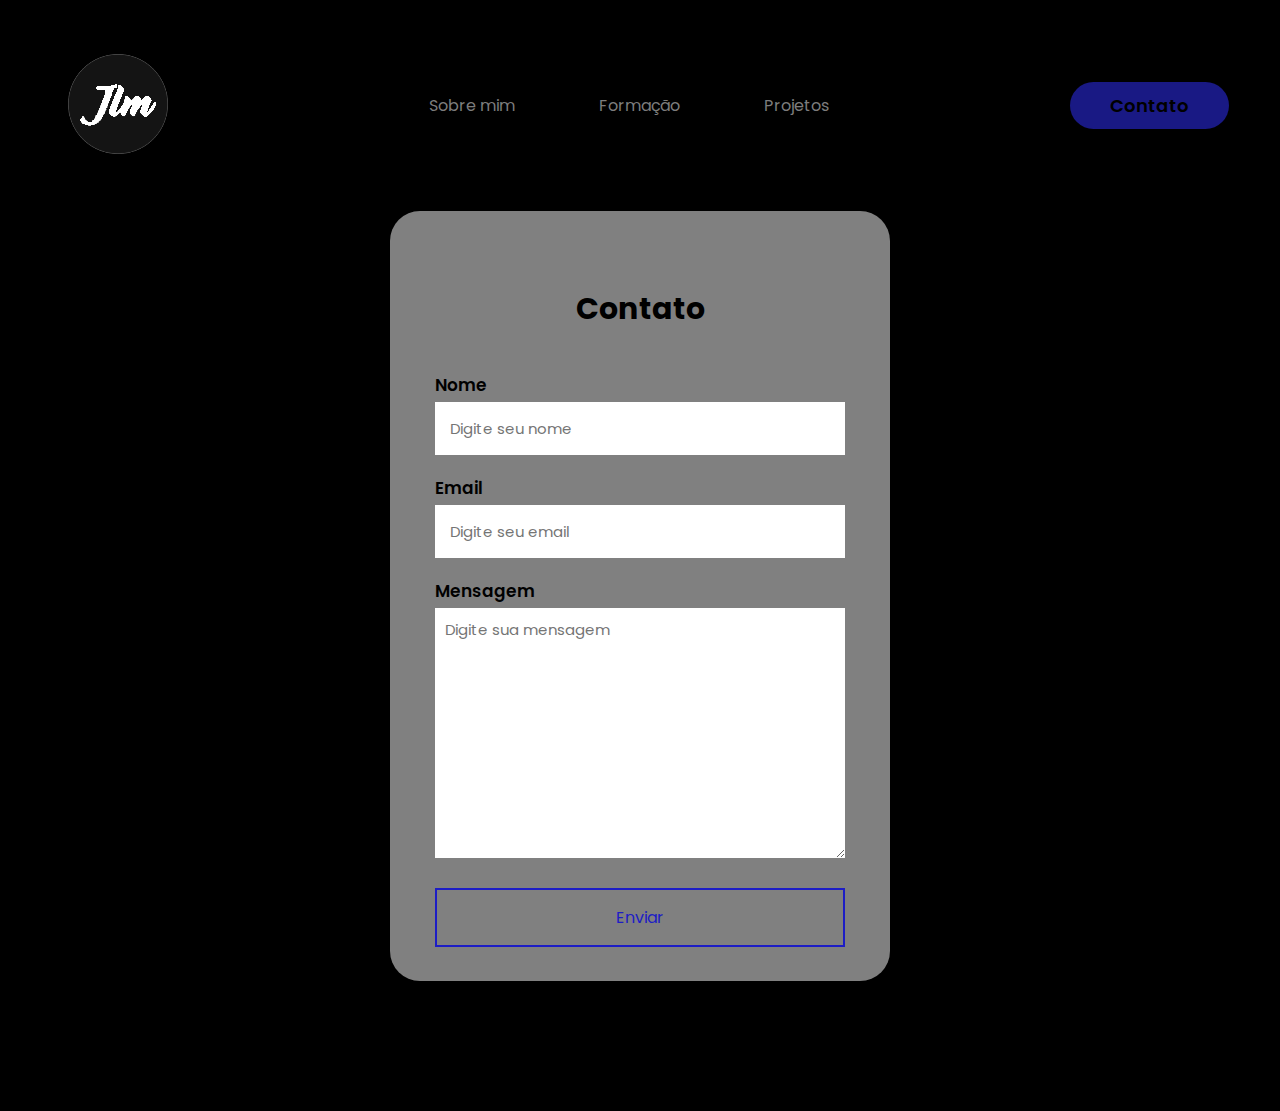
<file: Portifolio/Paginas/contato.html>
<!DOCTYPE html>
<html lang="en">
<head>
    <meta charset="UTF-8">
    <meta name="viewport" content="width=device-width, initial-scale=1.0">
    <link rel="preconnect" href="https://fonts.googleapis.com">
    <link rel="preconnect" href="https://fonts.gstatic.com" crossorigin>
    <link href="https://fonts.googleapis.com/css2?family=Poppins:ital,wght@0,100;0,200;0,300;0,400;0,500;0,600;0,700;0,800;0,900;1,100;1,200;1,300;1,400;1,500;1,600;1,700;1,800;1,900&display=swap" rel="stylesheet">
    <title>Contato</title>
    <link rel="stylesheet" href="../Css/contato.css">
</head>
<body>

    <header>
        <div class="interface">
            <div class="logo">
                <a href="#">
                    <img src="../img/logo5.png" alt="" srcset="">
                </a>
            </div><!--Fim da div logo-->
            <nav class="menu-desktop">
                <ul>
                    <li><a href="../Paginas/sobremim.html" target="_blank" rel="noopener noreferrer">Sobre mim</a></li>
                    <li><a href="../Paginas/formacao.html" target="_blank" rel="noopener noreferrer">Formação</a></li>
                    <li><a href="../Paginas/projetos.html" target="_blank" rel="noopener noreferrer">Projetos</a></li>
                </ul>
            </nav>
            <div class="contato">
                <a href="contato.html" target="_blank" rel="noopener noreferrer"><button>Contato</button></a>
                    
                
            </div>

        </div> <!--a interface acaba aqui-->

    </header>
    <section>
        
        <div class="container">
            <div class="box">
                <h2>
                    Contato
                </h2>
            
                <form  action="https://api.staticforms.xyz/submit" method="post">
                    <label >Nome</label>
                    <input type="text" name="name" placeholder="Digite seu nome" autocomplete="off" required>
                    <label >Email</label>
                    <input type="email" name="email" placeholder="Digite seu email" autocomplete="off" required>
                    <label >Mensagem</label>
                    <textarea name="message" id="" cols="30" rows="10" placeholder="Digite sua mensagem" required></textarea>
                    <button type="submit">Enviar</button>
                    <input type="hidden" name="accessKey" value="b283910f-7267-4e75-8f42-d180f87928ed">
                    <input type="hidden" name="redirectTo" value="http://127.0.0.1:5500/Portifolio/Paginas/obrigado.html">
                </form>
            </div>
        </div>
    </section>
    
</body>
</html>
</file>
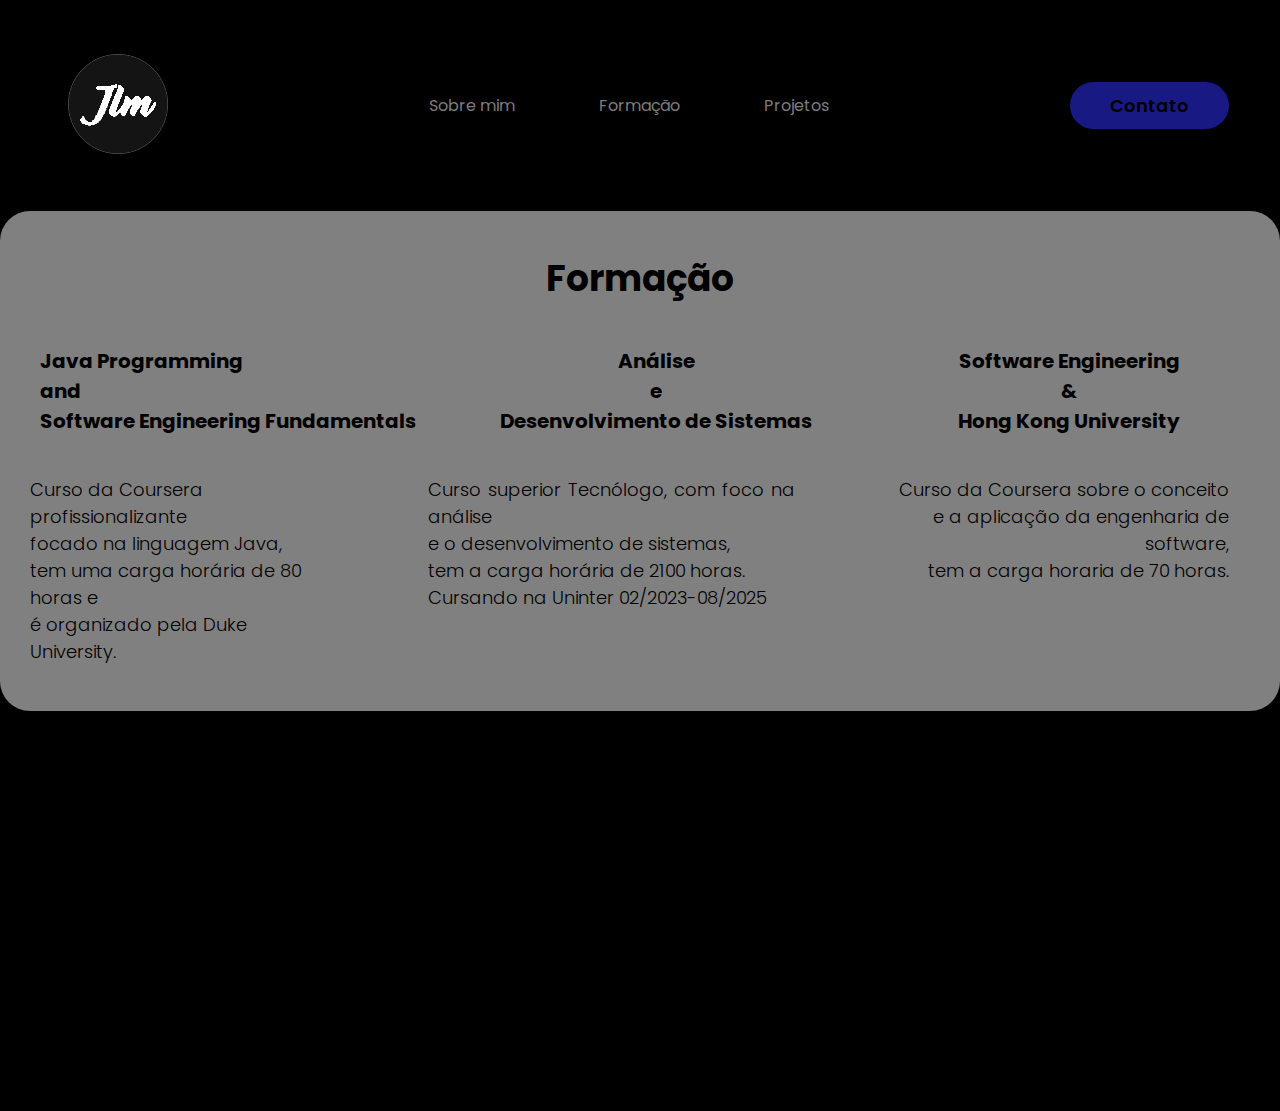
<file: Portifolio/Paginas/formacao.html>
<!DOCTYPE html>
<html lang="en">
<head>
    <meta charset="UTF-8">
    <meta name="viewport" content="width=device-width, initial-scale=1.0">
    <link rel="preconnect" href="https://fonts.googleapis.com">
    <link rel="preconnect" href="https://fonts.gstatic.com" crossorigin>
    <link href="https://fonts.googleapis.com/css2?family=Poppins:ital,wght@0,100;0,200;0,300;0,400;0,500;0,600;0,700;0,800;0,900;1,100;1,200;1,300;1,400;1,500;1,600;1,700;1,800;1,900&display=swap" rel="stylesheet">
    <title>Formação</title>
    <link rel="stylesheet" href="../Css/formacao.css">
</head>
<body>

    <header>
        <div class="interface">
            <div class="logo">
                <a href="#">
                    <img src="../img/logo5.png" alt="" srcset="">
                </a>
            </div><!--Fim da div logo-->
            <nav class="menu-desktop">
                <ul>
                    <li><a href="../Paginas/sobremim.html" target="_blank" rel="noopener noreferrer">Sobre mim</a></li>
                    <li><a href="../Paginas/formacao.html" target="_blank" rel="noopener noreferrer">Formação</a></li>
                    <li><a href="../Paginas/projetos.html" target="_blank" rel="noopener noreferrer">Projetos</a></li>
                </ul>
            </nav>
            <div class="contato">
                <a href="contato.html" target="_blank" rel="noopener noreferrer">
                    <button>Contato</button>
                </a>
            </div>

        </div> <!--a interface acaba aqui-->

    </header>
    <main>
        <div class="container">
            <div class="box">
                <h1>Formação</h1>
                <div class="course-info">
                    <h2 class="left">Java Programming <br> and <br> Software Engineering  Fundamentals</h2>
                    <h2 class="center">Análise <br> e <br> Desenvolvimento de Sistemas</h2>
                    <h2 class="right">Software Engineering <br> &<br> Hong Kong University </h2>
                </div>
                
                <div class="course-details">
                    <p class="left1">Curso da Coursera profissionalizante <br> focado na linguagem Java, <br> tem uma carga horária de 80 horas e <br> é  organizado pela Duke University.</p>
                    <p class="center1">Curso superior Tecnólogo, com foco na análise<br>  e o desenvolvimento de sistemas, <br> tem a carga horária de 2100 horas. <br> Cursando na Uninter 02/2023-08/2025</p>
                    <p class="right1">Curso da Coursera sobre o  conceito<br> e a aplicação da engenharia de software,<br> tem a carga horaria de 70 horas.</p>
                </div>
            </div>
        </div>
    </main>
    
</body>
</html>
</file>
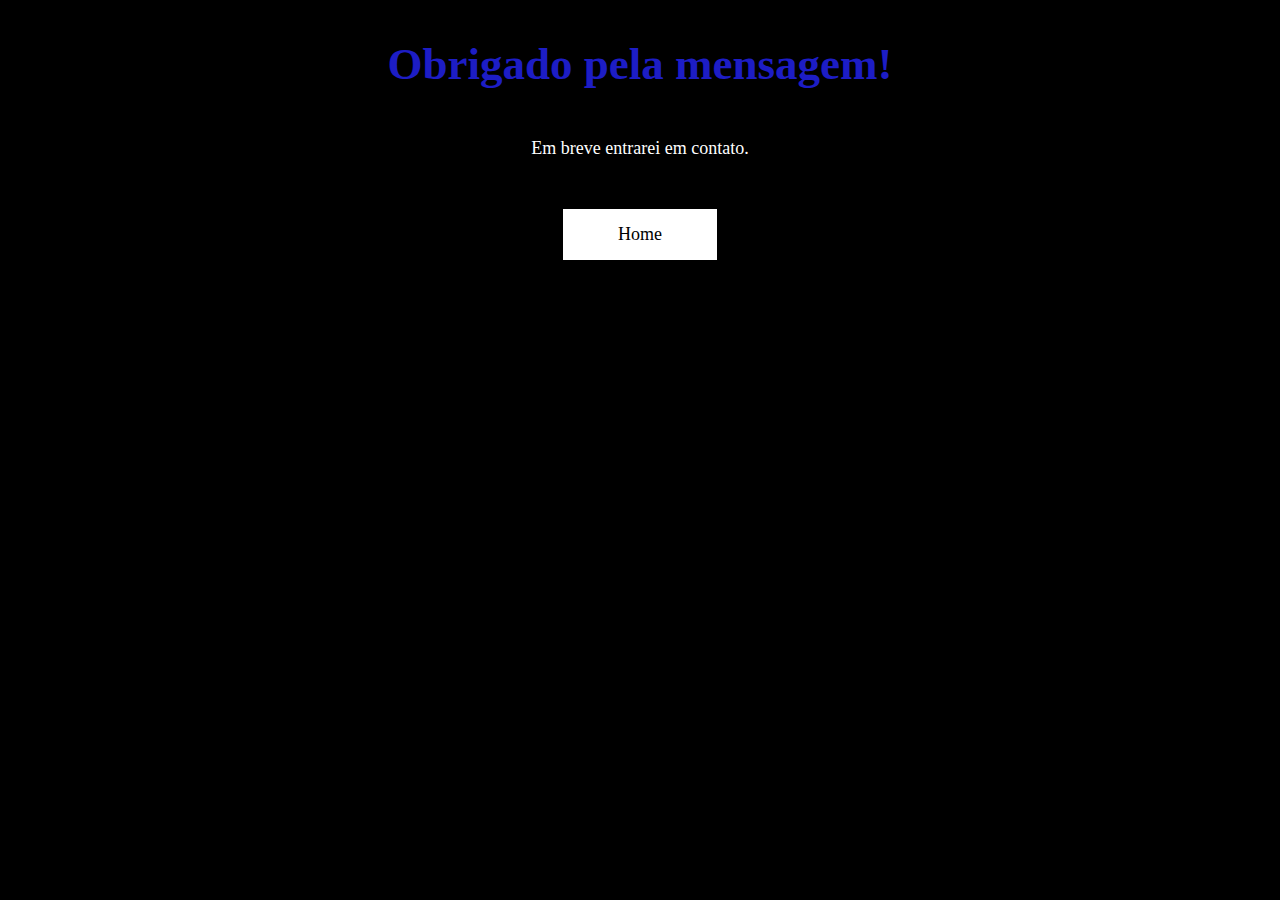
<file: Portifolio/Paginas/obrigado.html>
<!DOCTYPE html>
<html lang="en">
<head>
    <meta charset="UTF-8">
    <meta name="viewport" content="width=device-width, initial-scale=1.0">
    <link rel="stylesheet" href="../Css/obrigado.css">
    <link rel="preconnect" href="https://fonts.googleapis.com">
    <link rel="preconnect" href="https://fonts.gstatic.com" crossorigin>
    <link href="https://fonts.googleapis.com/css2?family=Poppins:ital,wght@0,100;0,200;0,300;0,400;0,500;0,600;0,700;0,800;0,900;1,100;1,200;1,300;1,400;1,500;1,600;1,700;1,800;1,900&display=swap" rel="stylesheet">
    <title>Valeu</title>
</head>
<body class="main">
    <h1 class="text">Obrigado pela mensagem!</h1>
    <p class="paragrafo">Em breve entrarei em contato.</p>
    <a href="../../index.html" class="botao">Home</a>
    
</body>
</html>
</file>
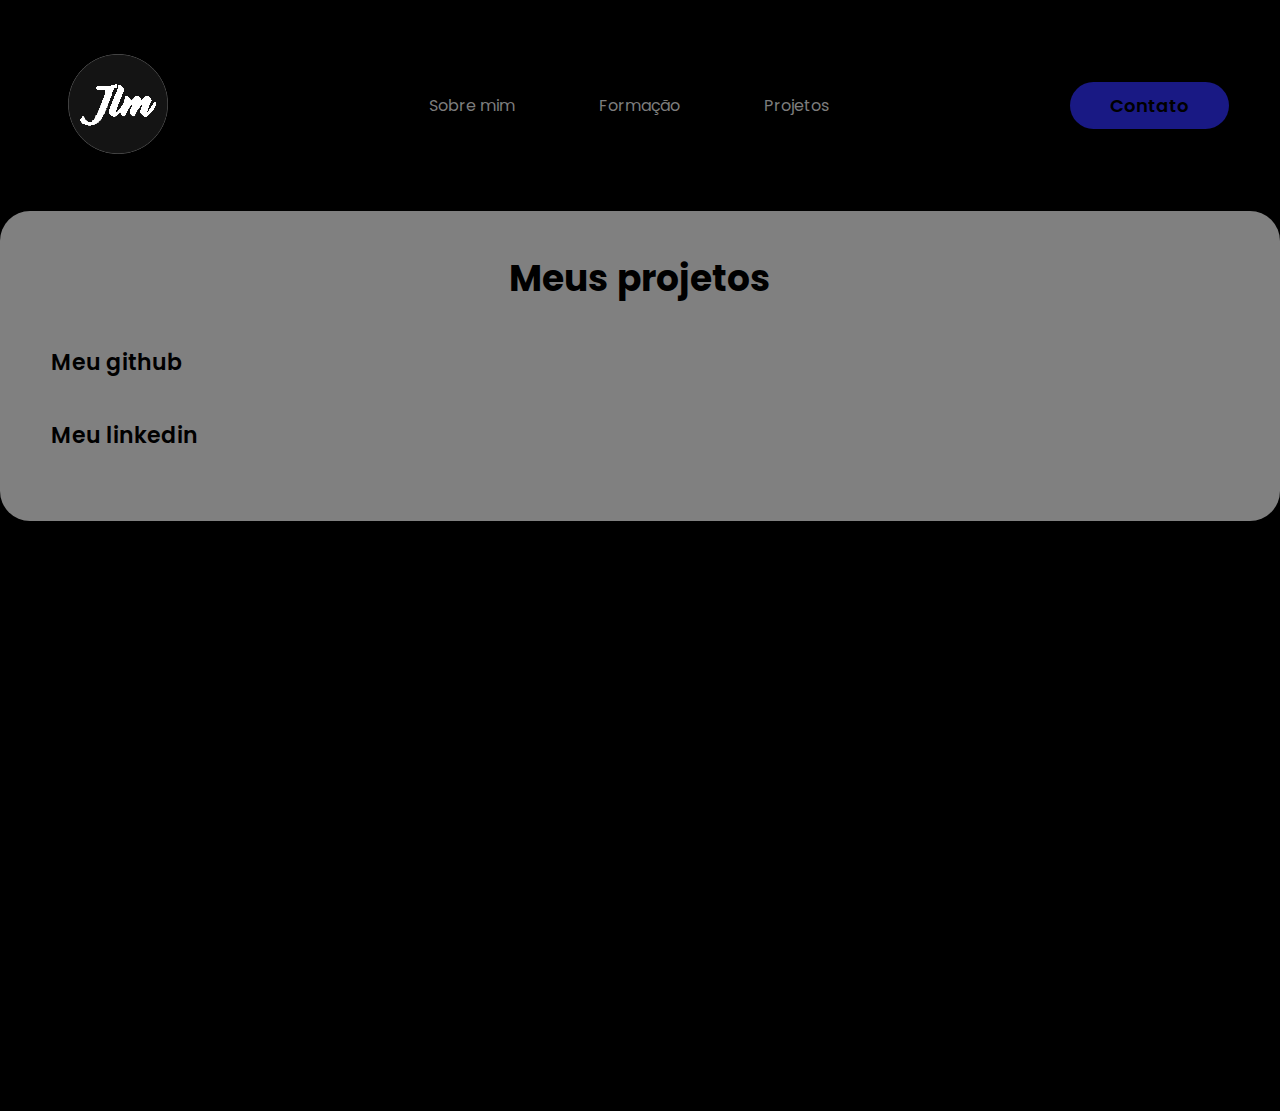
<file: Portifolio/Paginas/projetos.html>
<!DOCTYPE html>
<html lang="en">
<head>
    <meta charset="UTF-8">
    <meta name="viewport" content="width=device-width, initial-scale=1.0">
    <link rel="preconnect" href="https://fonts.googleapis.com">
    <link rel="preconnect" href="https://fonts.gstatic.com" crossorigin>
    <link href="https://fonts.googleapis.com/css2?family=Poppins:ital,wght@0,100;0,200;0,300;0,400;0,500;0,600;0,700;0,800;0,900;1,100;1,200;1,300;1,400;1,500;1,600;1,700;1,800;1,900&display=swap" rel="stylesheet">
    <title>Projeto</title>
    <link rel="stylesheet" href="../Css/projetos.css">
</head>
<body>

    <header>
        <div class="interface">
            <div class="logo">
                <a href="#">
                    <img src="../img/logo5.png" alt="" srcset="">
                </a>
            </div><!--Fim da div logo-->
            <nav class="menu-desktop">
                <ul>
                    <li><a href="../Paginas/sobremim.html" target="_blank" rel="noopener noreferrer">Sobre mim</a></li>
                    <li><a href="../Paginas/formacao.html" target="_blank" rel="noopener noreferrer">Formação</a></li>
                    <li><a href="../Paginas/projetos.html" target="_blank" rel="noopener noreferrer">Projetos</a></li>
                </ul>
            </nav>
            <div class="contato">
                <a href="contato.html" target="_blank" rel="noopener noreferrer">
                    <button>Contato</button>
                </a>
                    
                
            </div>

        </div> <!--a interface acaba aqui-->

    </header>
    <main>
        <div class="container">
            <div class="box">
                <h1>Meus projetos</h1>
                <p><a class="links" href="https://github.com/JulianoLopesM" target="_blank" rel="noopener noreferrer">Meu github</a>
                </p>
                <p><a class="links" href="https://www.linkedin.com/in/juliano-lopes-2b35051aa/" target="_blank" rel="noopener noreferrer">Meu linkedin</a>
                </p>

                
            </div>
        </div>    
    </main>
    
</body>
</html>
</file>
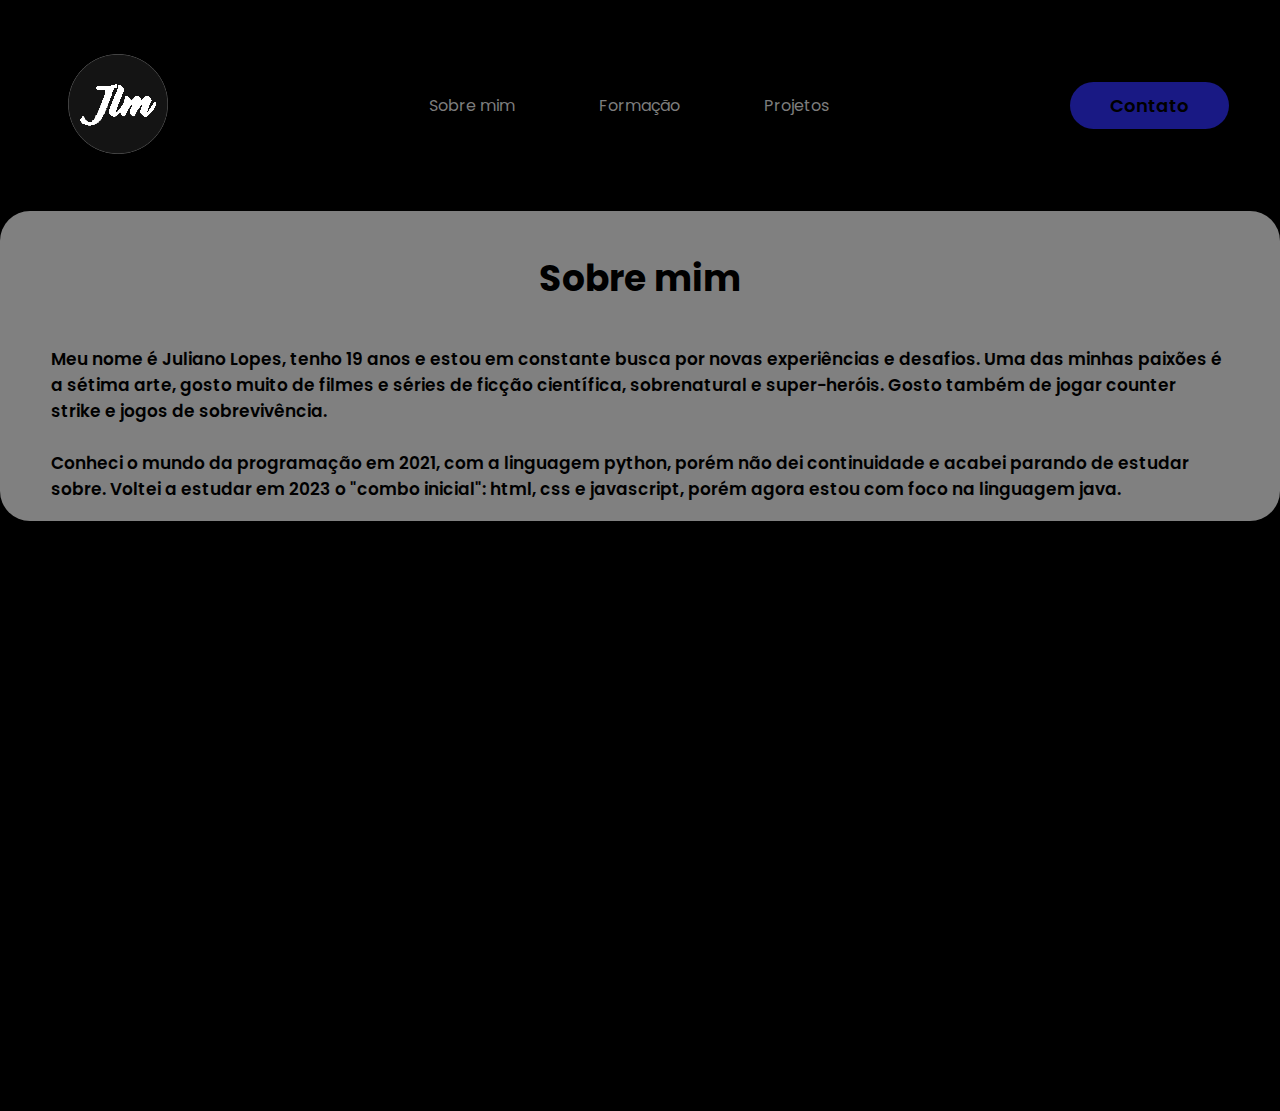
<file: Portifolio/Paginas/sobremim.html>
<!DOCTYPE html>
<html lang="en">
<head>
    <meta charset="UTF-8">
    <meta name="viewport" content="width=device-width, initial-scale=1.0">
    <link rel="preconnect" href="https://fonts.googleapis.com">
    <link rel="preconnect" href="https://fonts.gstatic.com" crossorigin>
    <link href="https://fonts.googleapis.com/css2?family=Poppins:ital,wght@0,100;0,200;0,300;0,400;0,500;0,600;0,700;0,800;0,900;1,100;1,200;1,300;1,400;1,500;1,600;1,700;1,800;1,900&display=swap" rel="stylesheet">
    <title>Sobre Mim</title>
    <link rel="stylesheet" href="../Css/sobremim.css">
</head>
<body>

    <header>
        <div class="interface">
            <div class="logo">
                <a href="#">
                    <img src="../img/logo5.png" alt="" srcset="">
                </a>
            </div><!--Fim da div logo-->
            <nav class="menu-desktop">
                <ul>
                    <li><a href="../Paginas/sobremim.html" target="_blank" rel="noopener noreferrer">Sobre mim</a></li>
                    <li><a href="../Paginas/formacao.html" target="_blank" rel="noopener noreferrer">Formação</a></li>
                    <li><a href="../Paginas/projetos.html" target="_blank" rel="noopener noreferrer">Projetos</a></li>
                </ul>
            </nav>
            <div class="contato">
                
                <a href="contato.html" target="_blank" rel="noopener noreferrer">
                    <button>Contato</button>
                </a>
                
            </div>

        </div> <!--a interface acaba aqui-->

    </header>
    <main>
        <div class="container">
            <div class="box">
                <h1>Sobre mim</h1>
                <p>Meu nome é Juliano Lopes, tenho 19 anos e estou em constante busca por novas experiências e desafios. Uma das minhas paixões é a sétima arte, gosto muito de  filmes e séries de ficção científica, sobrenatural e super-heróis.
                Gosto também de jogar counter strike e jogos de sobrevivência. <br>
                <br>
                Conheci o mundo da programação em 2021, com a linguagem python, porém não dei continuidade e acabei parando de estudar sobre. Voltei a estudar em 2023 o "combo inicial": html, css e javascript, porém agora estou com foco na linguagem java.
                </p>
                
            </div>
        </div>    
    </main>
    
</body>
</html>
</file>
<file: Portifolio/Css/contato.css>
/* estilo geral */
*{
    margin: 0;
    padding: 0;
    box-sizing: border-box;
    font-family: 'Poppins', sans-serif;
}
body{
    background-color: black;
    height: 100vh;
}
.container {
    width: 100vw;
    height: 100vh;
    background: black;
    display: flex;
    flex-direction: row;
    justify-content: center;
    }
.box { 
        background: grey; 
        font-size: 18px;
        font-weight: 600;
        border-radius: 30px;
        width: 500px;
        height: 770px;
        transition: .2s;
        align-items: center;
        padding: 10px 45px;
        flex-direction: column;
        display: flex;
        justify-content: center;
        
    }

.interface{
    max-width: 1280px;
    margin: 0 auto;
}
/* Estilo cabeçalho */
header{
    padding: 40px 4%;

}
header > .interface{
    display: flex;
    align-items: center;
    justify-content: space-between;
}
header a{
    color: #7d7d7d;
    text-decoration: none;
    display: inline-block;
    transition: .2s;
}
header a:hover{
    color: #fff;
    transform: scale(1.2);
}
header nav ul{
    list-style-type: none;
}
header nav ul li{
    display: inline-block;
    padding: 0 40px ;
}
/* Estilizando meu formulario, ajeitando detalhes, adicionando cores, fontes, margens e bordas. */
section .box h2{
    text-align: center;
    margin: 40px 4%;
    font-size: 30px;
}
section .box form{
    display: flex;
    flex-direction: column;
    width: 100%;
}
form label{
    font-size: 17px;
    margin-bottom: 4px;
}
form input{
    padding: 15px;
    outline: none;
    border: 0;
    margin-bottom: 20px;
    font-size: 15px;
}
form input:focus{
    border-radius: 16px;
}
form textarea{
    padding: 10px;
    outline: none;
    border: 0;
    font-size: 15px;
    margin-bottom: 30px;
}
form textarea:focus{
    border-radius: 16px;
}
form button{
    padding: 15px;
    cursor: pointer;
    font-size: 16px;
    background: transparent;
    border: 2px solid #1d1dc5 ;
    color: #1d1dc5;
    
}
form button:hover{
    background-color: white;
    color: #1d1dc5;
    border-radius: 16px;
}
header .contato button{
    padding: 10px 40px;
    font-size: 18px;
    font-weight: 600;
    background-color: #191984;
    border: 0;
    border-radius: 30px;
    cursor: pointer;

}
header .contato button:hover{
    box-shadow: 0px 0px 8px #1d1dc5;
}
section .box:hover{
    box-shadow: 0px 0px 8px rgb(204, 202, 202);
}
section .box:hover{
    
    transform: scale(1.1);
}
</file>
<file: Portifolio/Css/formacao.css>
/* estilo geral */
*{
    margin: 0;
    padding: 0;
    box-sizing: border-box;
    font-family: 'Poppins', sans-serif;
}
body{
    background-color: black;
    height: 100vh;
}
.interface{
    max-width: 1280px;
    margin: 0 auto;
}
/* Estilo cabeçalho */
header{
    padding: 40px 4%;

}
header > .interface{
    display: flex;
    align-items: center;
    justify-content: space-between;
}
header a{
    color: #7d7d7d;
    text-decoration: none;
    display: inline-block;
    transition: .2s;
}
header a:hover{
    color: #fff;
    transform: scale(1.2);
}
header nav ul{
    list-style-type: none;
}
header nav ul li{
    display: inline-block;
    padding: 0 40px ;
}
header .contato button{
    padding: 10px 40px;
    font-size: 18px;
    font-weight: 600;
    background-color: #191984;
    border: 0;
    border-radius: 30px;
    cursor: pointer;

}
header .contato button:hover{
    box-shadow: 0px 0px 8px #1d1dc5;
}
.container {
width: 100vw;
height: 100vh;
background: black;
display: flex;
flex-direction: row;
justify-content: center;


}
.box { 
    background: grey; 
    font-size: 18px;
    font-weight: 600;
    border-radius: 30px;
    width: 1300px;
    height: 500px;
    margin-bottom: 5px;
    transition: .2s;
}

main .box h1{
    text-align: center;
    margin: 40px 4%;
}
main .box .left{
    font-size: 20px;
    margin: 40px 4%;
    text-align: left;
}
main .box .left1{
    font-size: 18px;
    margin: 40px 4%;
    text-align: left;
    margin-left: 30px;
    font-weight: 300;
}

main .box .center{
    text-align: center;
    font-size: 20px;
    margin: 40px 4%;
    
    
}
main .box .center1{
    font-size: 18px;
    text-align: justify;
    font-weight: 300;
    margin: 40px 4%;
}
main .box .right{
    font-size: 20px;
    text-align: center;
    margin-right: 100px;
    margin-bottom: 100;
    float: inline-end;

    
    
}
main .box .right1{
    font-size: 18px;
    text-align: justify;
    font-weight: 300;
    text-align: right;
    margin: 40px 4%;
    
    
    

    
}
.course-details {
    display: flex; /* Adicione esta linha */
    justify-content: space-between;
}

main .box .left,
main .box .center
 {
    display: inline-block;
    vertical-align: top; /* Alinhar os elementos no topo */
    margin: 0px 40px;
   
}
main .box .left1,
main .box .center1


{
    display: inline-block;
    vertical-align: top;
    
    
}

main .box:hover{
    box-shadow: 0px 0px 8px rgb(204, 202, 202);
}
main .box:hover{
    
    transform: scale(1.1);
}
</file>
<file: Portifolio/Css/obrigado.css>
/* Estilo da pagina de agradecimento */
.main{
    display: flex;
    align-items: center;
    justify-content:center ;
    min-width: 100vh;
    background-color: black;
    flex-direction: column;
}
.text{
    font-size: 45px;
    color: #1d1dc5;
    margin-bottom: 30px;
}
.paragrafo{
    color: white;
    margin-bottom: 50px;
    font-size: 18px;
}
.botao{
    padding: 15px 55px;
    background-color: white;
    text-decoration: none;
    color: black;
    font-size: 18px;
    transition: all o.5s;
}
.botao:hover{
    border-radius: 16px;
}
</file>
<file: Portifolio/Css/projetos.css>
/* estilo geral */
*{
    margin: 0;
    padding: 0;
    box-sizing: border-box;
    font-family: 'Poppins', sans-serif;
}
body{
    background-color: black;
    height: 100vh;
}
.interface{
    max-width: 1280px;
    margin: 0 auto;
}
/* Estilo cabeçalho */
header{
    padding: 40px 4%;

}
header > .interface{
    display: flex;
    align-items: center;
    justify-content: space-between;
}
header a{
    color: #7d7d7d;
    text-decoration: none;
    display: inline-block;
    transition: .2s;
}
header a:hover{
    color: #fff;
    transform: scale(1.2);
}
header nav ul{
    list-style-type: none;
}
header nav ul li{
    display: inline-block;
    padding: 0 40px ;
}
header .contato button{
    padding: 10px 40px;
    font-size: 18px;
    font-weight: 600;
    background-color: #191984;
    border: 0;
    border-radius: 30px;
    cursor: pointer;

}
header .contato button:hover{
    box-shadow: 0px 0px 8px #1d1dc5;
}
.container {
width: 100vw;
height: 100vh;
background: black;
display: flex;
flex-direction: row;
justify-content: center;


}
.box { 
    background: grey; 
    font-size: 18px;
    font-weight: 600;
    border-radius: 30px;
    width: 1300px;
    height: 310px;
    margin-bottom: 5px;
    transition: .2s;
}
main .box h1{
    text-align: center;
    margin: 40px 4%;
}
main .box p{
    margin: 40px 4%;
    font-size: 17px;
}
main .box:hover{
    box-shadow: 0px 0px 8px rgb(204, 202, 202);
}
main .box:hover{
    
    transform: scale(1.1);
}
main .links{
    color: #000;
    text-decoration: none;
    display: inline-block;
    transition: .2s;
}
main .links:hover{
    color: #fff;
    transform: scale(1.2);
}
main .links{
    font-size: 22px;
}
</file>
<file: Portifolio/Css/sobremim.css>
/* estilo geral */
*{
    margin: 0;
    padding: 0;
    box-sizing: border-box;
    font-family: 'Poppins', sans-serif;
}
body{
    background-color: black;
    height: 100vh;
}
.interface{
    max-width: 1280px;
    margin: 0 auto;
}
/* Estilo cabeçalho */
header{
    padding: 40px 4%;

}
header > .interface{
    display: flex;
    align-items: center;
    justify-content: space-between;
}
header a{
    color: #7d7d7d;
    text-decoration: none;
    display: inline-block;
    transition: .2s;
}
header a:hover{
    color: #fff;
    transform: scale(1.2);
}
header nav ul{
    list-style-type: none;
}
header nav ul li{
    display: inline-block;
    padding: 0 40px ;
}
header .contato button{
    padding: 10px 40px;
    font-size: 18px;
    font-weight: 600;
    background-color: #191984;
    border: 0;
    border-radius: 30px;
    cursor: pointer;

}
header .contato button:hover{
    box-shadow: 0px 0px 8px #1d1dc5;
}


.container {
width: 100vw;
height: 100vh;
background: black;
display: flex;
flex-direction: row;
justify-content: center;


}
.box { 
    background: grey; 
    font-size: 18px;
    font-weight: 600;
    border-radius: 30px;
    width: 1300px;
    height: 310px;
    margin-bottom: 5px;
    transition: .2s;
}
main .box h1{
    text-align: center;
    margin: 40px 4%;
    
}
main .box p{
    margin: 40px 4%;
    font-size: 17px;
}
main .box:hover{
    box-shadow: 0px 0px 8px rgb(204, 202, 202);
}
main .box:hover{
    
    transform: scale(1.1);
}
</file>
